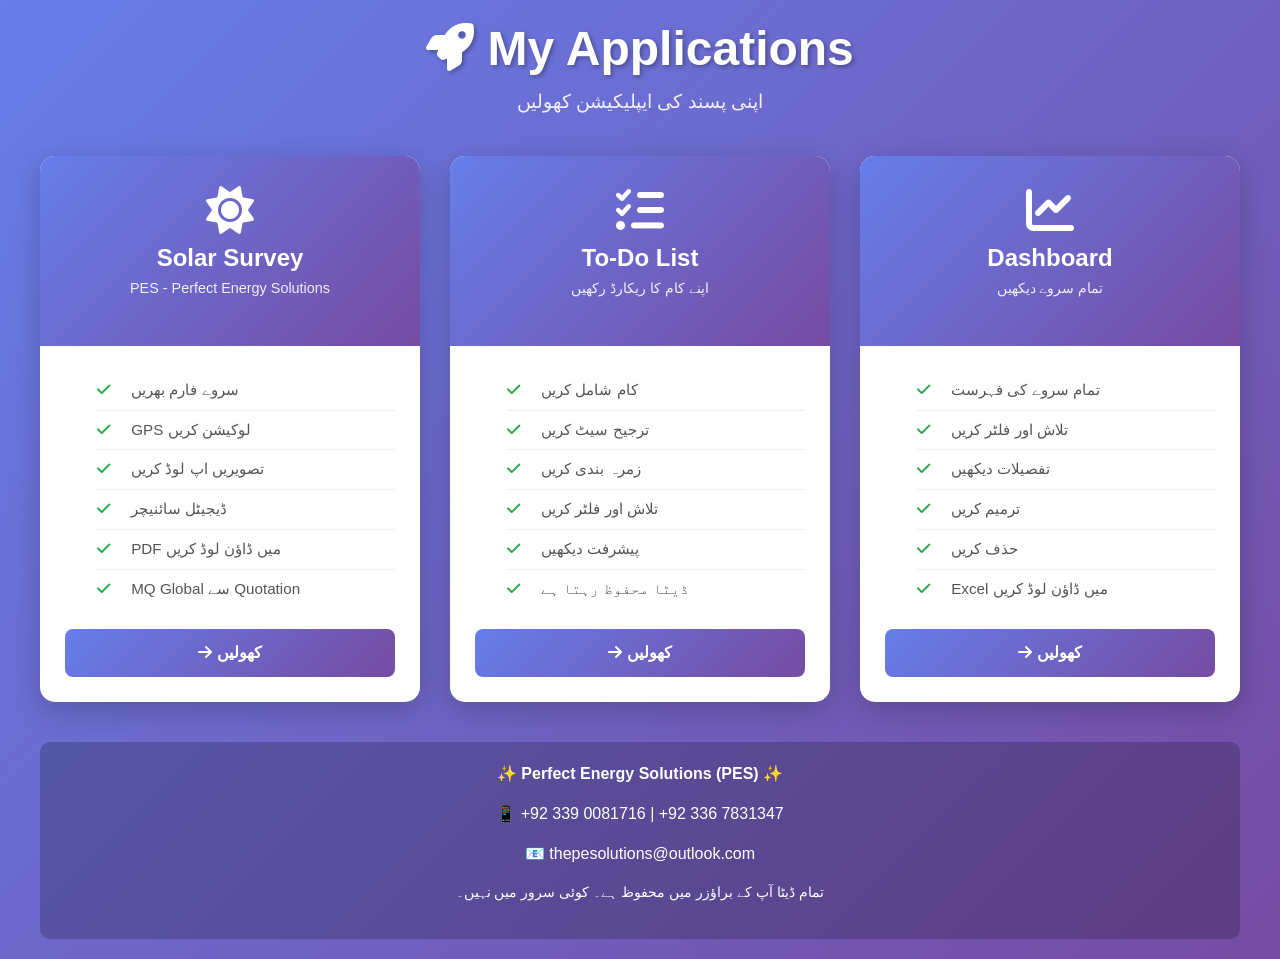
<file: app.html>
<!DOCTYPE html>
<html lang="en">
<head>
    <meta charset="UTF-8">
    <meta name="viewport" content="width=device-width, initial-scale=1.0">
    <title>Solar Survey & To-Do List System</title>
    <link href="https://cdnjs.cloudflare.com/ajax/libs/bootstrap/5.3.0/css/bootstrap.min.css" rel="stylesheet">
    <link href="https://cdnjs.cloudflare.com/ajax/libs/font-awesome/6.4.0/css/all.min.css" rel="stylesheet">
    <style>
        * {
            margin: 0;
            padding: 0;
            box-sizing: border-box;
        }

        body {
            background: linear-gradient(135deg, #667eea 0%, #764ba2 100%);
            min-height: 100vh;
            font-family: 'Segoe UI', Tahoma, Geneva, Verdana, sans-serif;
            padding: 20px;
        }

        .container-main {
            max-width: 1200px;
            margin: 0 auto;
        }

        .header {
            text-align: center;
            color: white;
            margin-bottom: 40px;
            animation: slideDown 0.5s ease-out;
        }

        @keyframes slideDown {
            from {
                opacity: 0;
                transform: translateY(-30px);
            }
            to {
                opacity: 1;
                transform: translateY(0);
            }
        }

        .header h1 {
            font-size: 3rem;
            font-weight: bold;
            margin-bottom: 10px;
            text-shadow: 2px 2px 4px rgba(0, 0, 0, 0.3);
        }

        .header p {
            font-size: 1.2rem;
            opacity: 0.9;
        }

        .apps-grid {
            display: grid;
            grid-template-columns: repeat(auto-fit, minmax(300px, 1fr));
            gap: 30px;
            margin-top: 40px;
        }

        .app-card {
            background: white;
            border-radius: 15px;
            box-shadow: 0 8px 30px rgba(0, 0, 0, 0.2);
            overflow: hidden;
            transition: all 0.3s ease;
            cursor: pointer;
            animation: slideUp 0.5s ease-out;
        }

        @keyframes slideUp {
            from {
                opacity: 0;
                transform: translateY(30px);
            }
            to {
                opacity: 1;
                transform: translateY(0);
            }
        }

        .app-card:hover {
            transform: translateY(-10px);
            box-shadow: 0 15px 40px rgba(0, 0, 0, 0.3);
        }

        .app-header {
            background: linear-gradient(135deg, #667eea 0%, #764ba2 100%);
            color: white;
            padding: 30px 20px;
            text-align: center;
        }

        .app-header i {
            font-size: 3rem;
            margin-bottom: 10px;
            display: block;
        }

        .app-header h2 {
            font-size: 1.5rem;
            font-weight: bold;
            margin-bottom: 5px;
        }

        .app-header p {
            font-size: 0.9rem;
            opacity: 0.9;
        }

        .app-body {
            padding: 25px;
        }

        .features {
            list-style: none;
            margin-bottom: 20px;
        }

        .features li {
            padding: 8px 0;
            border-bottom: 1px solid #eee;
            font-size: 0.95rem;
            color: #555;
        }

        .features li:last-child {
            border-bottom: none;
        }

        .features li i {
            color: #28a745;
            margin-right: 10px;
            width: 20px;
        }

        .btn-open {
            width: 100%;
            padding: 12px;
            background: linear-gradient(135deg, #667eea 0%, #764ba2 100%);
            color: white;
            border: none;
            border-radius: 8px;
            font-size: 1rem;
            font-weight: bold;
            cursor: pointer;
            transition: all 0.3s ease;
        }

        .btn-open:hover {
            transform: scale(1.05);
            box-shadow: 0 8px 20px rgba(102, 126, 234, 0.4);
            color: white;
        }

        .footer {
            text-align: center;
            color: white;
            margin-top: 40px;
            padding: 20px;
            background: rgba(0, 0, 0, 0.2);
            border-radius: 10px;
        }

        @media (max-width: 768px) {
            .header h1 {
                font-size: 2rem;
            }

            .apps-grid {
                grid-template-columns: 1fr;
            }
        }
    </style>
</head>
<body>
    <div class="container-main">
        <!-- Header -->
        <div class="header">
            <h1><i class="fas fa-rocket"></i> My Applications</h1>
            <p>اپنی پسند کی ایپلیکیشن کھولیں</p>
        </div>

        <!-- Apps Grid -->
        <div class="apps-grid">
            <!-- Solar Survey Card -->
            <div class="app-card">
                <div class="app-header">
                    <i class="fas fa-sun"></i>
                    <h2>Solar Survey</h2>
                    <p>PES - Perfect Energy Solutions</p>
                </div>
                <div class="app-body">
                    <ul class="features">
                        <li><i class="fas fa-check"></i> سروے فارم بھریں</li>
                        <li><i class="fas fa-check"></i> GPS لوکیشن کریں</li>
                        <li><i class="fas fa-check"></i> تصویریں اپ لوڈ کریں</li>
                        <li><i class="fas fa-check"></i> ڈیجیٹل سائنیچر</li>
                        <li><i class="fas fa-check"></i> PDF میں ڈاؤن لوڈ کریں</li>
                        <li><i class="fas fa-check"></i> MQ Global سے Quotation</li>
                    </ul>
                    <button class="btn-open" onclick="window.location.href='index.html'">
                        <i class="fas fa-arrow-right"></i> کھولیں
                    </button>
                </div>
            </div>

            <!-- To-Do List Card -->
            <div class="app-card">
                <div class="app-header">
                    <i class="fas fa-tasks"></i>
                    <h2>To-Do List</h2>
                    <p>اپنے کام کا ریکارڈ رکھیں</p>
                </div>
                <div class="app-body">
                    <ul class="features">
                        <li><i class="fas fa-check"></i> کام شامل کریں</li>
                        <li><i class="fas fa-check"></i> ترجیح سیٹ کریں</li>
                        <li><i class="fas fa-check"></i> زمرہ بندی کریں</li>
                        <li><i class="fas fa-check"></i> تلاش اور فلٹر کریں</li>
                        <li><i class="fas fa-check"></i> پیشرفت دیکھیں</li>
                        <li><i class="fas fa-check"></i> ڈیٹا محفوظ رہتا ہے</li>
                    </ul>
                    <button class="btn-open" onclick="window.location.href='todo.html'">
                        <i class="fas fa-arrow-right"></i> کھولیں
                    </button>
                </div>
            </div>

            <!-- Dashboard Card -->
            <div class="app-card">
                <div class="app-header">
                    <i class="fas fa-chart-line"></i>
                    <h2>Dashboard</h2>
                    <p>تمام سروے دیکھیں</p>
                </div>
                <div class="app-body">
                    <ul class="features">
                        <li><i class="fas fa-check"></i> تمام سروے کی فہرست</li>
                        <li><i class="fas fa-check"></i> تلاش اور فلٹر کریں</li>
                        <li><i class="fas fa-check"></i> تفصیلات دیکھیں</li>
                        <li><i class="fas fa-check"></i> ترمیم کریں</li>
                        <li><i class="fas fa-check"></i> حذف کریں</li>
                        <li><i class="fas fa-check"></i> Excel میں ڈاؤن لوڈ کریں</li>
                    </ul>
                    <button class="btn-open" onclick="window.location.href='dashboard.html'">
                        <i class="fas fa-arrow-right"></i> کھولیں
                    </button>
                </div>
            </div>
        </div>

        <!-- Footer -->
        <div class="footer">
            <p><strong>✨ Perfect Energy Solutions (PES) ✨</strong></p>
            <p>📱 +92 339 0081716 | +92 336 7831347</p>
            <p>📧 thepesolutions@outlook.com</p>
            <p style="margin-top: 15px; font-size: 0.9rem;">
                تمام ڈیٹا آپ کے براؤزر میں محفوظ ہے۔ کوئی سرور میں نہیں۔
            </p>
        </div>
    </div>
</body>
</html>
</file>
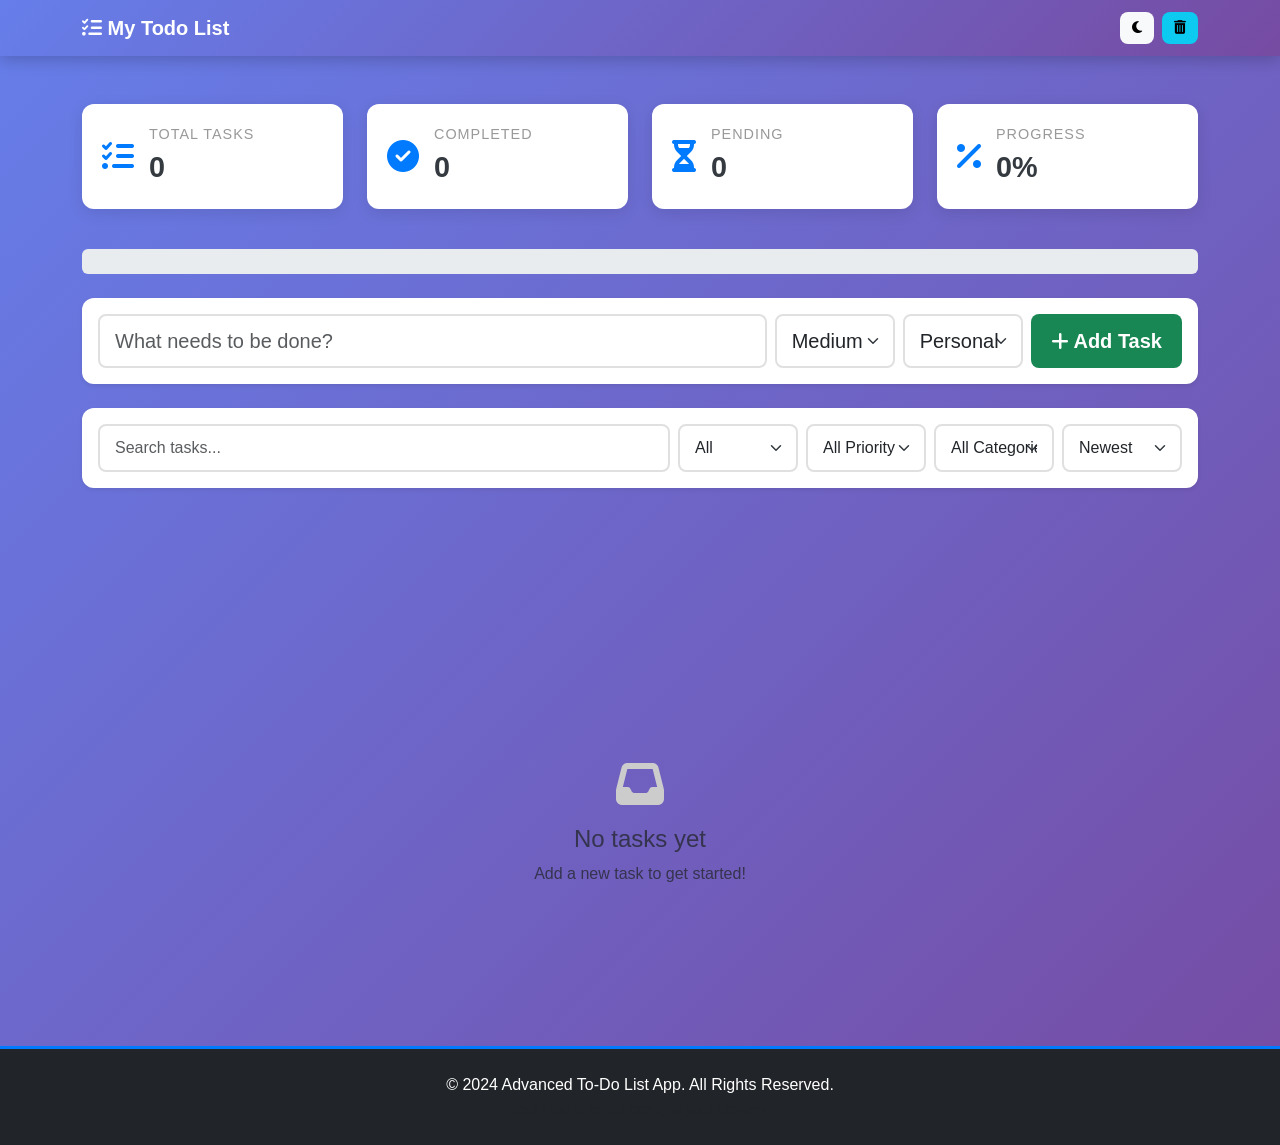
<file: todo.html>
<!DOCTYPE html>
<html lang="en">
<head>
    <meta charset="UTF-8">
    <meta name="viewport" content="width=device-width, initial-scale=1.0">
    <title>Advanced To-Do List App</title>
    <link href="https://cdnjs.cloudflare.com/ajax/libs/bootstrap/5.3.0/css/bootstrap.min.css" rel="stylesheet">
    <link href="https://cdnjs.cloudflare.com/ajax/libs/font-awesome/6.4.0/css/all.min.css" rel="stylesheet">
    <link href="css/todo-style.css" rel="stylesheet">
</head>
<body>
    <!-- Navigation -->
    <nav class="navbar navbar-dark bg-gradient sticky-top">
        <div class="container-lg">
            <a class="navbar-brand fw-bold" href="#">
                <i class="fas fa-tasks"></i> My Todo List
            </a>
            <div class="d-flex gap-2">
                <button class="btn btn-sm btn-light" id="darkModeBtn" title="Toggle Dark Mode">
                    <i class="fas fa-moon"></i>
                </button>
                <button class="btn btn-sm btn-info" id="clearAllBtn" title="Clear All Tasks">
                    <i class="fas fa-trash-alt"></i>
                </button>
            </div>
        </div>
    </nav>

    <!-- Main Container -->
    <div class="container-lg py-5">
        <!-- Stats Section -->
        <div class="row mb-4">
            <div class="col-md-3 mb-3">
                <div class="stat-card">
                    <i class="fas fa-list-check"></i>
                    <div>
                        <div class="stat-label">Total Tasks</div>
                        <div class="stat-value" id="totalTasks">0</div>
                    </div>
                </div>
            </div>
            <div class="col-md-3 mb-3">
                <div class="stat-card">
                    <i class="fas fa-check-circle"></i>
                    <div>
                        <div class="stat-label">Completed</div>
                        <div class="stat-value" id="completedTasks">0</div>
                    </div>
                </div>
            </div>
            <div class="col-md-3 mb-3">
                <div class="stat-card">
                    <i class="fas fa-hourglass-half"></i>
                    <div>
                        <div class="stat-label">Pending</div>
                        <div class="stat-value" id="pendingTasks">0</div>
                    </div>
                </div>
            </div>
            <div class="col-md-3 mb-3">
                <div class="stat-card">
                    <i class="fas fa-percentage"></i>
                    <div>
                        <div class="stat-label">Progress</div>
                        <div class="stat-value" id="progressPercentage">0%</div>
                    </div>
                </div>
            </div>
        </div>

        <!-- Progress Bar -->
        <div class="progress-section mb-4">
            <div class="progress" style="height: 25px;">
                <div class="progress-bar progress-bar-striped progress-bar-animated" 
                     id="progressBar" role="progressbar" style="width: 0%;"></div>
            </div>
        </div>

        <!-- Input Section -->
        <div class="card shadow-sm mb-4 input-card">
            <div class="card-body">
                <form id="todoForm" class="d-flex gap-2 flex-wrap">
                    <div class="flex-grow-1" style="min-width: 250px;">
                        <input type="text" class="form-control form-control-lg" id="todoInput" 
                               placeholder="What needs to be done?" required>
                    </div>
                    <select class="form-select form-select-lg" id="prioritySelect" style="max-width: 120px;">
                        <option value="low">Low</option>
                        <option value="medium" selected>Medium</option>
                        <option value="high">High</option>
                    </select>
                    <select class="form-select form-select-lg" id="categorySelect" style="max-width: 120px;">
                        <option value="personal">Personal</option>
                        <option value="work">Work</option>
                        <option value="shopping">Shopping</option>
                        <option value="health">Health</option>
                        <option value="other">Other</option>
                    </select>
                    <button type="submit" class="btn btn-lg btn-success">
                        <i class="fas fa-plus"></i> Add Task
                    </button>
                </form>
            </div>
        </div>

        <!-- Filter Section -->
        <div class="card shadow-sm mb-4 filter-card">
            <div class="card-body">
                <div class="d-flex gap-2 flex-wrap">
                    <div class="flex-grow-1" style="min-width: 200px;">
                        <input type="text" class="form-control" id="searchInput" 
                               placeholder="Search tasks...">
                    </div>
                    <select class="form-select" id="filterStatus" style="max-width: 120px;">
                        <option value="all">All</option>
                        <option value="active">Active</option>
                        <option value="completed">Completed</option>
                    </select>
                    <select class="form-select" id="filterPriority" style="max-width: 120px;">
                        <option value="all">All Priority</option>
                        <option value="high">High</option>
                        <option value="medium">Medium</option>
                        <option value="low">Low</option>
                    </select>
                    <select class="form-select" id="filterCategory" style="max-width: 120px;">
                        <option value="all">All Categories</option>
                        <option value="personal">Personal</option>
                        <option value="work">Work</option>
                        <option value="shopping">Shopping</option>
                        <option value="health">Health</option>
                        <option value="other">Other</option>
                    </select>
                    <select class="form-select" id="sortSelect" style="max-width: 120px;">
                        <option value="date-desc">Newest</option>
                        <option value="date-asc">Oldest</option>
                        <option value="priority">Priority</option>
                        <option value="name">A-Z</option>
                    </select>
                </div>
            </div>
        </div>

        <!-- Tasks Section -->
        <div id="tasksContainer">
            <!-- Tasks will be loaded here -->
        </div>

        <!-- Empty State -->
        <div id="emptyState" class="text-center py-5">
            <i class="fas fa-inbox" style="font-size: 3rem; color: #ccc;"></i>
            <h4 class="mt-3 text-muted">No tasks yet</h4>
            <p class="text-muted">Add a new task to get started!</p>
        </div>
    </div>

    <!-- Edit Modal -->
    <div class="modal fade" id="editModal" tabindex="-1">
        <div class="modal-dialog">
            <div class="modal-content">
                <div class="modal-header bg-primary text-white">
                    <h5 class="modal-title"><i class="fas fa-edit"></i> Edit Task</h5>
                    <button type="button" class="btn-close btn-close-white" data-bs-dismiss="modal"></button>
                </div>
                <form id="editForm">
                    <div class="modal-body">
                        <div class="mb-3">
                            <label class="form-label">Task Title</label>
                            <input type="text" class="form-control" id="editTitle" required>
                        </div>
                        <div class="mb-3">
                            <label class="form-label">Priority</label>
                            <select class="form-select" id="editPriority">
                                <option value="low">Low</option>
                                <option value="medium">Medium</option>
                                <option value="high">High</option>
                            </select>
                        </div>
                        <div class="mb-3">
                            <label class="form-label">Category</label>
                            <select class="form-select" id="editCategory">
                                <option value="personal">Personal</option>
                                <option value="work">Work</option>
                                <option value="shopping">Shopping</option>
                                <option value="health">Health</option>
                                <option value="other">Other</option>
                            </select>
                        </div>
                        <div class="mb-3">
                            <label class="form-label">Due Date</label>
                            <input type="date" class="form-control" id="editDueDate">
                        </div>
                        <div class="form-check">
                            <input class="form-check-input" type="checkbox" id="editCompleted">
                            <label class="form-check-label" for="editCompleted">
                                Mark as completed
                            </label>
                        </div>
                    </div>
                    <div class="modal-footer">
                        <button type="button" class="btn btn-secondary" data-bs-dismiss="modal">Cancel</button>
                        <button type="submit" class="btn btn-primary">Save Changes</button>
                    </div>
                </form>
            </div>
        </div>
    </div>

    <!-- Footer -->
    <footer class="bg-dark text-white py-4 mt-5">
        <div class="container-lg text-center">
            <p class="mb-0">© 2024 Advanced To-Do List App. All Rights Reserved.</p>
            <small class="text-muted">Your data is saved locally in your browser.</small>
        </div>
    </footer>

    <!-- Scripts -->
    <script src="https://cdnjs.cloudflare.com/ajax/libs/bootstrap/5.3.0/js/bootstrap.bundle.min.js"></script>
    <script src="js/todo-app.js"></script>
</body>
</html>
</file>
<file: css/todo-style.css>
/* Todo App Styles */
:root {
    --primary: #007bff;
    --success: #28a745;
    --danger: #dc3545;
    --warning: #ffc107;
    --info: #17a2b8;
    --light: #f8f9fa;
    --dark: #343a40;
}

* {
    margin: 0;
    padding: 0;
    box-sizing: border-box;
}

body {
    background: linear-gradient(135deg, #667eea 0%, #764ba2 100%);
    min-height: 100vh;
    font-family: 'Segoe UI', Tahoma, Geneva, Verdana, sans-serif;
    transition: background 0.3s ease;
}

body.dark-mode {
    background: #1a1a2e;
    color: #e0e0e0;
}

.navbar.bg-gradient {
    background: linear-gradient(135deg, #667eea 0%, #764ba2 100%) !important;
    box-shadow: 0 4px 15px rgba(0, 0, 0, 0.2);
}

body.dark-mode .navbar {
    background: #16213e !important;
}

/* Cards */
.card {
    border: none;
    box-shadow: 0 4px 15px rgba(0, 0, 0, 0.1);
    transition: all 0.3s ease;
    border-radius: 12px;
}

.card:hover {
    transform: translateY(-5px);
    box-shadow: 0 8px 25px rgba(0, 0, 0, 0.15);
}

body.dark-mode .card {
    background-color: #16213e;
    border-color: #444;
    color: #e0e0e0;
}

/* Stat Cards */
.stat-card {
    background: white;
    border-radius: 12px;
    padding: 20px;
    display: flex;
    align-items: center;
    gap: 15px;
    box-shadow: 0 4px 15px rgba(0, 0, 0, 0.1);
    transition: all 0.3s ease;
}

.stat-card:hover {
    transform: translateY(-5px);
    box-shadow: 0 8px 25px rgba(0, 0, 0, 0.15);
}

body.dark-mode .stat-card {
    background: #16213e;
    color: #e0e0e0;
}

.stat-card i {
    font-size: 2rem;
    color: var(--primary);
}

.stat-label {
    font-size: 0.9rem;
    color: #999;
    text-transform: uppercase;
    letter-spacing: 1px;
}

body.dark-mode .stat-label {
    color: #aaa;
}

.stat-value {
    font-size: 1.8rem;
    font-weight: bold;
    color: var(--dark);
}

body.dark-mode .stat-value {
    color: #e0e0e0;
}

/* Progress Bar */
.progress-section {
    animation: slideIn 0.5s ease-out;
}

@keyframes slideIn {
    from {
        opacity: 0;
        transform: translateY(20px);
    }
    to {
        opacity: 1;
        transform: translateY(0);
    }
}

/* Input Forms */
.input-card, .filter-card {
    background: white;
}

body.dark-mode .input-card,
body.dark-mode .filter-card {
    background: #16213e;
}

.form-control, .form-select {
    border-radius: 8px;
    border: 2px solid #e0e0e0;
    padding: 10px 15px;
    transition: all 0.3s ease;
}

body.dark-mode .form-control,
body.dark-mode .form-select {
    background-color: #0f3460;
    border-color: #444;
    color: #e0e0e0;
}

.form-control:focus, .form-select:focus {
    border-color: var(--primary);
    box-shadow: 0 0 0 0.2rem rgba(0, 123, 255, 0.25);
}

/* Todo Item */
.todo-item {
    background: white;
    border-radius: 12px;
    padding: 20px;
    margin-bottom: 15px;
    box-shadow: 0 4px 15px rgba(0, 0, 0, 0.1);
    transition: all 0.3s ease;
    border-left: 4px solid var(--primary);
    animation: slideIn 0.3s ease-out;
}

body.dark-mode .todo-item {
    background: #16213e;
    border-color: #444;
    color: #e0e0e0;
}

.todo-item:hover {
    transform: translateX(5px);
    box-shadow: 0 8px 25px rgba(0, 0, 0, 0.15);
}

.todo-item.completed {
    opacity: 0.7;
    background: #f0f0f0;
}

body.dark-mode .todo-item.completed {
    background: #0f3460;
}

.todo-item.completed .todo-text {
    text-decoration: line-through;
    color: #999;
}

/* Priority Badges */
.priority-high {
    border-left-color: #dc3545 !important;
}

.priority-medium {
    border-left-color: #ffc107 !important;
}

.priority-low {
    border-left-color: #28a745 !important;
}

.badge {
    padding: 8px 12px;
    border-radius: 20px;
    font-size: 0.85rem;
    font-weight: 600;
}

.badge-priority-high {
    background: #ffebee;
    color: #c62828;
}

body.dark-mode .badge-priority-high {
    background: #5d2e3d;
    color: #ff8a80;
}

.badge-priority-medium {
    background: #fff8e1;
    color: #f57f17;
}

body.dark-mode .badge-priority-medium {
    background: #5d5300;
    color: #ffd54f;
}

.badge-priority-low {
    background: #e8f5e9;
    color: #2e7d32;
}

body.dark-mode .badge-priority-low {
    background: #2d5a2d;
    color: #81c784;
}

/* Category Badges */
.badge-category {
    padding: 6px 10px;
    font-size: 0.8rem;
    border-radius: 15px;
}

.category-personal { background: #e3f2fd; color: #1565c0; }
body.dark-mode .category-personal { background: #1a3a52; color: #64b5f6; }

.category-work { background: #f3e5f5; color: #6a1b9a; }
body.dark-mode .category-work { background: #4a235a; color: #ce93d8; }

.category-shopping { background: #fce4ec; color: #c2185b; }
body.dark-mode .category-shopping { background: #5a233f; color: #f48fb1; }

.category-health { background: #e0f2f1; color: #00695c; }
body.dark-mode .category-health { background: #1b4d4a; color: #80cbc4; }

.category-other { background: #f1f8e9; color: #558b2f; }
body.dark-mode .category-other { background: #3a4d28; color: #aed581; }

/* Buttons */
.btn {
    border-radius: 8px;
    padding: 10px 20px;
    font-weight: 600;
    transition: all 0.3s ease;
    border: none;
}

.btn:hover {
    transform: translateY(-2px);
    box-shadow: 0 4px 12px rgba(0, 0, 0, 0.2);
}

.btn-sm {
    padding: 6px 12px;
    font-size: 0.85rem;
}

/* Checkbox */
.form-check-input {
    width: 24px;
    height: 24px;
    border-radius: 6px;
    cursor: pointer;
    transition: all 0.3s ease;
}

.form-check-input:checked {
    background-color: var(--success);
    border-color: var(--success);
}

/* Empty State */
#emptyState {
    opacity: 0;
    transition: opacity 0.3s ease;
}

#emptyState.show {
    opacity: 1;
}

/* Todo Container */
#tasksContainer {
    min-height: 200px;
}

/* Footer */
footer {
    background: #1a1a1a !important;
    border-top: 3px solid var(--primary);
}

body.dark-mode footer {
    background: #0f0f0f !important;
}

/* Responsive */
@media (max-width: 768px) {
    .form-control, .form-select {
        padding: 8px 12px;
        font-size: 0.9rem;
    }

    .stat-card {
        padding: 15px;
    }

    .todo-item {
        padding: 15px;
    }

    .btn {
        padding: 8px 12px;
        font-size: 0.9rem;
    }
}

/* Animations */
@keyframes fadeOut {
    from {
        opacity: 1;
        transform: translateX(0);
    }
    to {
        opacity: 0;
        transform: translateX(50px);
    }
}

.todo-item.fade-out {
    animation: fadeOut 0.3s ease-out forwards;
}

/* Loading */
.spinner {
    border: 4px solid rgba(255, 255, 255, 0.3);
    border-top: 4px solid white;
    border-radius: 50%;
    width: 40px;
    height: 40px;
    animation: spin 1s linear infinite;
}

@keyframes spin {
    0% { transform: rotate(0deg); }
    100% { transform: rotate(360deg); }
}
</file>
